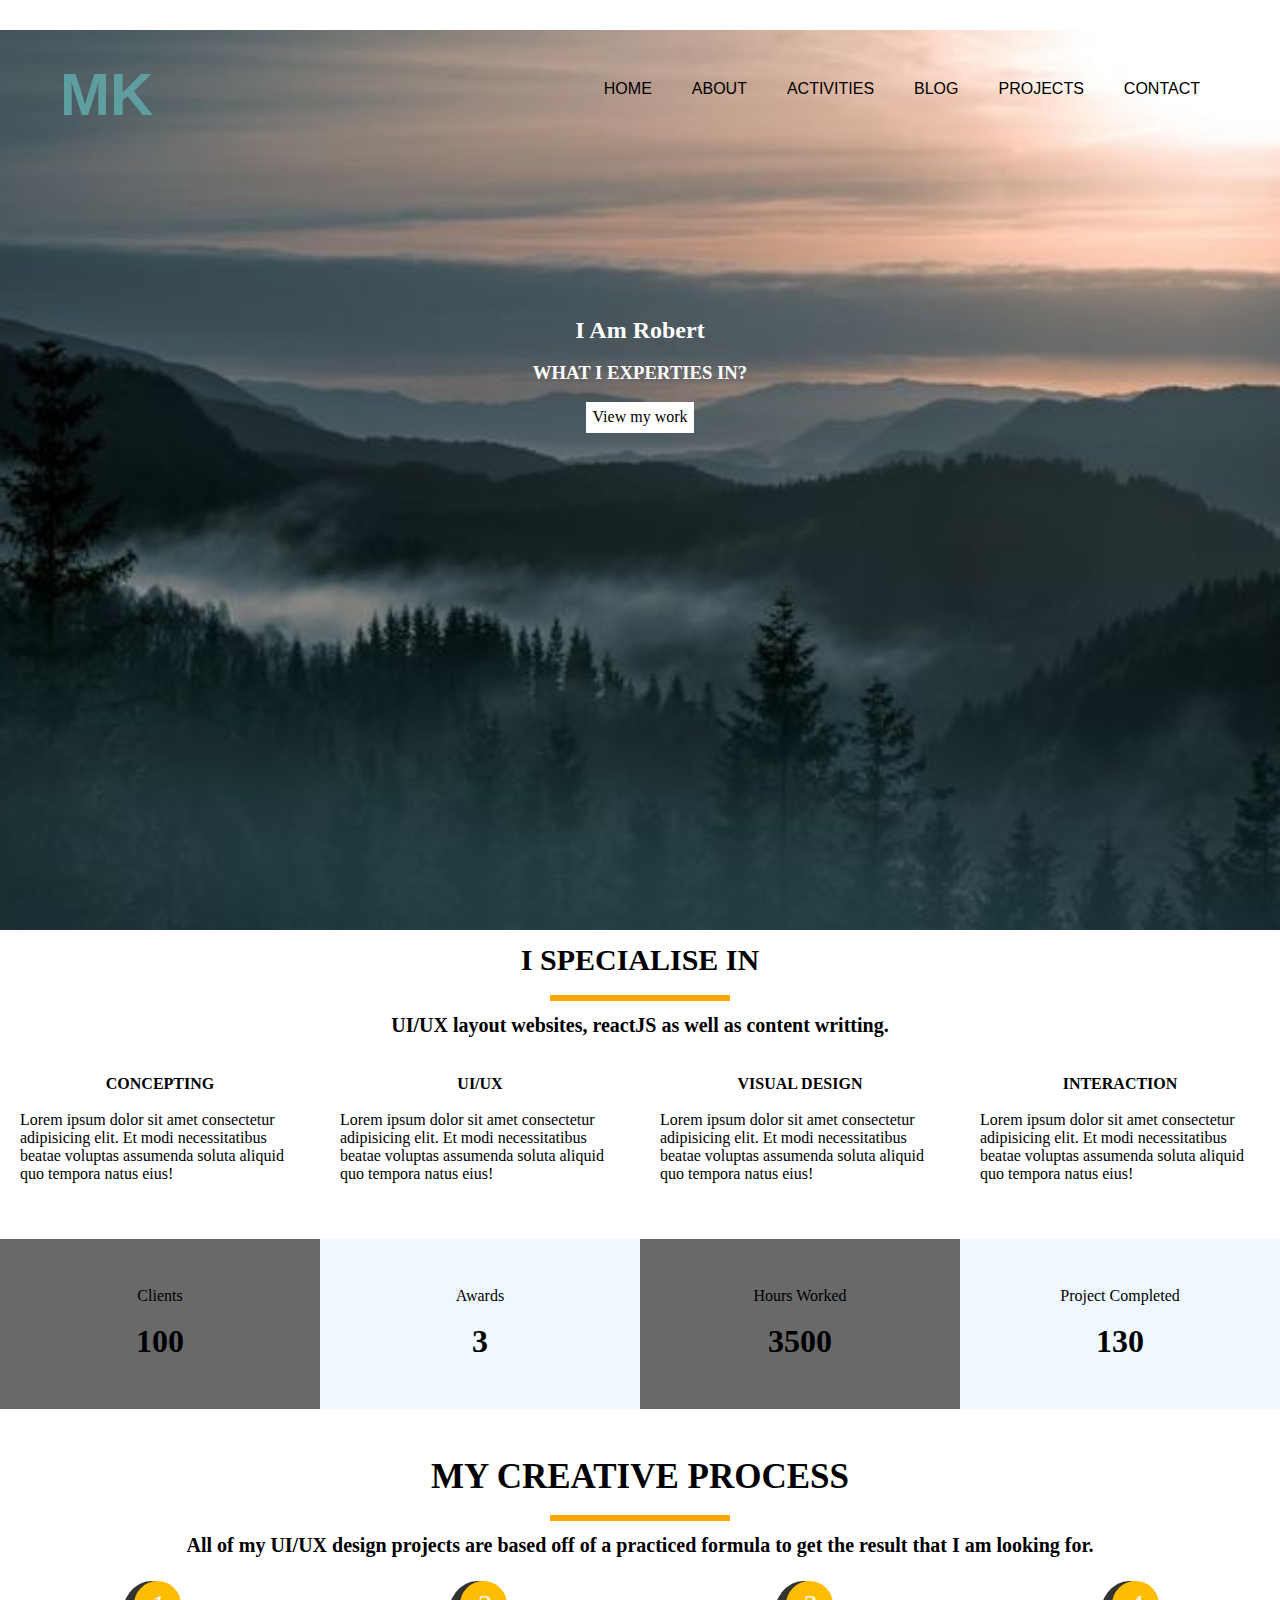
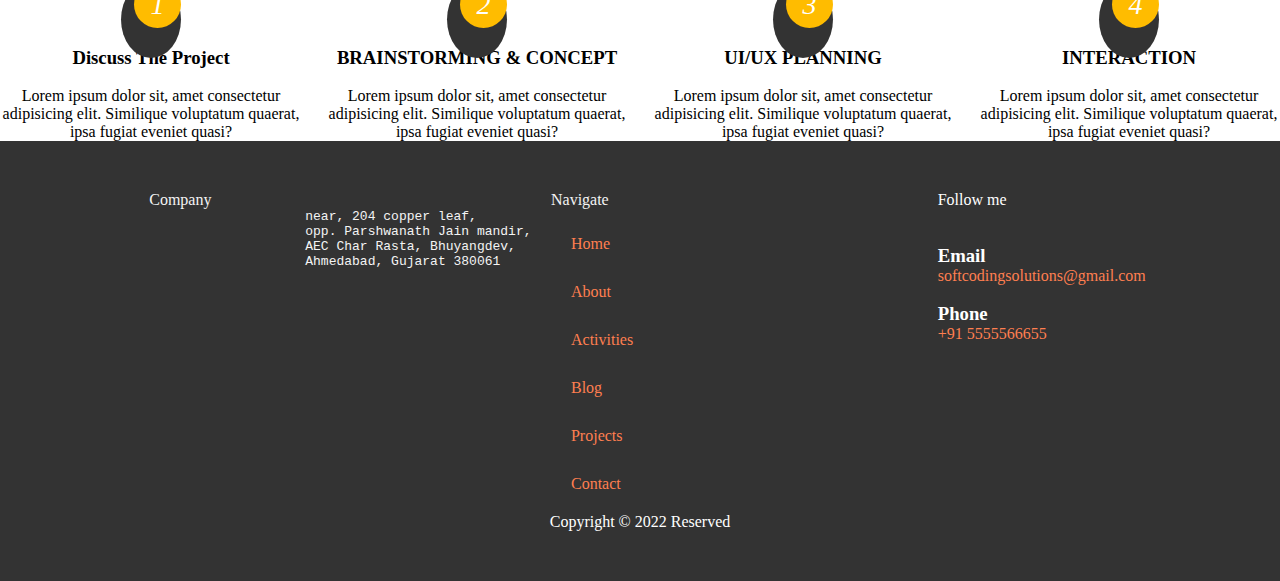
<file: project  1/index.html>
<!DOCTYPE html>
<html lang="en">
<head>
    <title>Document</title>
    <link rel="stylesheet" href="https://cdnjs.cloudflare.com/ajax/libs/font-awesome/6.1.1/css/all.min.css" integrity="sha512-KfkfwYDsLkIlwQp6LFnl8zNdLGxu9YAA1QvwINks4PhcElQSvqcyVLLD9aMhXd13uQjoXtEKNosOWaZqXgel0g==" crossorigin="anonymous" referrerpolicy="no-referrer" />
   <link rel="stylesheet" href="styles.css">
<body>
    <section id="mv">
        <div id="header">
            <div id="logo"><h1>MK</h1> </div>
                <div>
                    <ul id="navigation">
                        <li> <a href="home.html"> <p style="color: black;"> HOME </p> </a> </li>
                        <li> <a href="about.html"> <p style="color: black;"> ABOUT  </p></a> </li>
                        <li> <a href="activities.html"> <p style="color: black;">ACTIVITIES </p></a>  </li>
                        <li> <a href="blog.html"> <p style="color: black;">BLOG </p></a> </li>
                        <li> <a href="projects.html"> <p style="color: black;">  PROJECTS </p> </a>  </li>
                        <li> <a href="contact.html"> <p style="color: black;"> CONTACT  </p></a> </li>
                    </ul>
                </div>
            </div> 
            <div id="sr">
                <h2> I Am Robert </h2>
                <br>
                <h3> WHAT I EXPERTIES IN? </h3>
                <br>
                <div id="button"><a href="work.html" id="button">View my work</a>
            </div>
        </div>
    </section>
<section>
    <div id="ka">
        <h2 style="font-size: 30px;">I SPECIALISE IN </h2>
        <br>
    </div>
    <div class="line">
    </div>
    <div id="ka">
        <h4 style="font-size: 20px;">UI/UX layout websites, reactJS as well as content writting.</h4>
    </div>
    <div>
        <ul id="mi">
            <li type="none"><center><i class="fas fa-file-alt fa-2x"></i></center><br><b><center>CONCEPTING</center></b><br>Lorem ipsum dolor sit amet consectetur adipisicing elit. Et modi necessitatibus beatae voluptas assumenda soluta aliquid quo tempora natus eius!</li>
            <li type="none"><center><i class="fas fa-thin fa-desktop fa-2x"></i></center><br><b><center>UI/UX</center></b><br>Lorem ipsum dolor sit amet consectetur adipisicing elit. Et modi necessitatibus beatae voluptas assumenda soluta aliquid quo tempora natus eius!</li>
            <li type="none"><center><i class="fas fa-thin fa-crop-simple fa-2x"></i></center><br><b><center>VISUAL DESIGN</center></b><br>Lorem ipsum dolor sit amet consectetur adipisicing elit. Et modi necessitatibus beatae voluptas assumenda soluta aliquid quo tempora natus eius!</li>
            <li type="none"><center><i class="fas fa-light fa-thumbs-up fa-2x"></i></center><br><b><center>INTERACTION</center></b><br>Lorem ipsum dolor sit amet consectetur adipisicing elit. Et modi necessitatibus beatae voluptas assumenda soluta aliquid quo tempora natus eius!</li>
        </ul>
    </div> 
</section>
<br>
<br>  
<section id="about">
    <div class="cl1" >
        <div class="cl3">
            <center><i class="fa-solid fa-people-group fa-3x"></i></center><br>
            <center><p> Clients </p></center>
            <br>
            <center><h1>100</h1></center>
        </div>
    </div>
    <div class="cl2" >
        <div class="cl3">
            <center><i class="fa-solid fa-award fa-3x"></i></center><br>
            <center><p> Awards </p></center>
            <br>
            <center><h1>3</h1></center>
        </div>
    </div>
    <div class="cl1" >
        <div class="cl3">
            <center><i class="fa-solid fa-hourglass-start fa-3x"></i></center><br>
            <center><p> Hours Worked </p></center>
            <br>
            <center><h1>3500</h1></center>
        </div>

    </div>
    <div class="cl2" >
        <div class="cl3">
            <center><i class="fa-solid fa-diagram-project  fa-3x"></i></center><br>
            <center><p>Project Completed </p></center>
            <br>
            <center><h1>130</h1></center>
        </div>

    </div>
</section> 
<br>
<br>
<section>
    <div id="ka">
        <h2 style="font-size: 35px;"> MY CREATIVE PROCESS </h2>
        <br>
    </div>
    <div class="line">
    </div>
    <div id="ka">
        <h4 style="font-size:20px;">All of my UI/UX design projects are based off of a practiced formula to get the result that I am looking for.
        </h4>
    </div>
</section>
<br>
<br>
<br>
<div id="cd">
    <div>
        <i class="fa-solid fa-file fa-4x process-icon my-2">
            <div class="hi"> 1</div>
        </i><br>
        <br><h3> Discuss The Project </h3><br>
        <p>Lorem ipsum dolor sit, amet consectetur adipisicing elit. Similique voluptatum quaerat, ipsa fugiat eveniet quasi?</p>
    </div>
    <div>
        <i class="fa-solid fa-desktop fa-4x process-icon my-2"> 
            <div class="hi">2</div>
        </i><br>
        <br><h3> BRAINSTORMING & CONCEPT</h3><br>
        <p> Lorem ipsum dolor sit, amet consectetur adipisicing elit. Similique voluptatum quaerat, ipsa fugiat eveniet quasi?</p>
    </div>
    <div>
        <i class="fa-solid fa-object-ungroup fa-4x process-icon my-2">
            <div class="hi"> 3</div>
        </i><br>
        <br><h3> UI/UX PLANNING</h3><br>
        <p> Lorem ipsum dolor sit, amet consectetur adipisicing elit. Similique voluptatum quaerat, ipsa fugiat eveniet quasi?

        </p>
    </div>
    <div>
        <i class="fa-solid fa-thumbs-up fa-4x process-icon my-2">
            <div class="hi">4</div>
        </i><br>
        <br><h3> INTERACTION</h3><br>
        <p> Lorem ipsum dolor sit, amet consectetur adipisicing elit. Similique voluptatum quaerat, ipsa fugiat eveniet quasi?</p>
    </div>
</div>
<footer class="footer">
    <div class="footer1">
        <div class="row">
            <div class="col">
                Company
                <br>
                <pre>
                    near, 204 copper leaf,
                    opp. Parshwanath Jain mandir,
                    AEC Char Rasta, Bhuyangdev, 
                    Ahmedabad, Gujarat 380061
                </pre>
                <div class="line"> 
                            
                </div>
            </div>
            <div class="col">
                Navigate
                <div class="line"> 
                </div>
                <div class="col1">
                <ul>
                    <li type="none"><a href="index.html"> Home</a></li>
                    <li type="none"><a href="about.html">About</a></li>
                    <li type="none"><a href="activities.html">Activities</a></li>
                    <li type="none"><a href="blog.html">Blog</a></li>
                    <li type="none"><a href="project.html">Projects</a></li>
                    <li type="none"><a href="contact.html">Contact</a></li>
                </ul>
                </div>
            </div>
            <div class="col1">
                Follow me
                <br>
                <br>
                <div class="links">
                    <a href="#"><i class="fab fa-facebook-f fa-2x"></i></a>
                    <a href="#"><i class="fab fa-twitter fa-2x"></i></a>
                    <a href="#"><i class="fab fa-instagram fa-2x"></i></a>
                    <a href="#"><i class="fab fa-linkedin-in fa-2x"></i></a>
                </div>
                <br>
            
                <div class="col1">
                    <i class="fas fa-envelope fa-2x"></i>
                    <h3>Email</h3>
                    <a href="mailto:softcodingsolutions@gmail.com"
                                class="new">softcodingsolutions@gmail.com</a>
                </div>
                <br>
                <div>
                    <i class="fas fa-phone fa-2x"></i>
                    <h3>Phone</h3>
                    <a href="tel:+91 5555566655" class="new">+91 5555566655</a>
                </div>
            </div>
        </div>
    </div>
    <p class="footer-copyright">Copyright &copy; 2022 Reserved</p>
</footer>
</body>
</html>
</file>
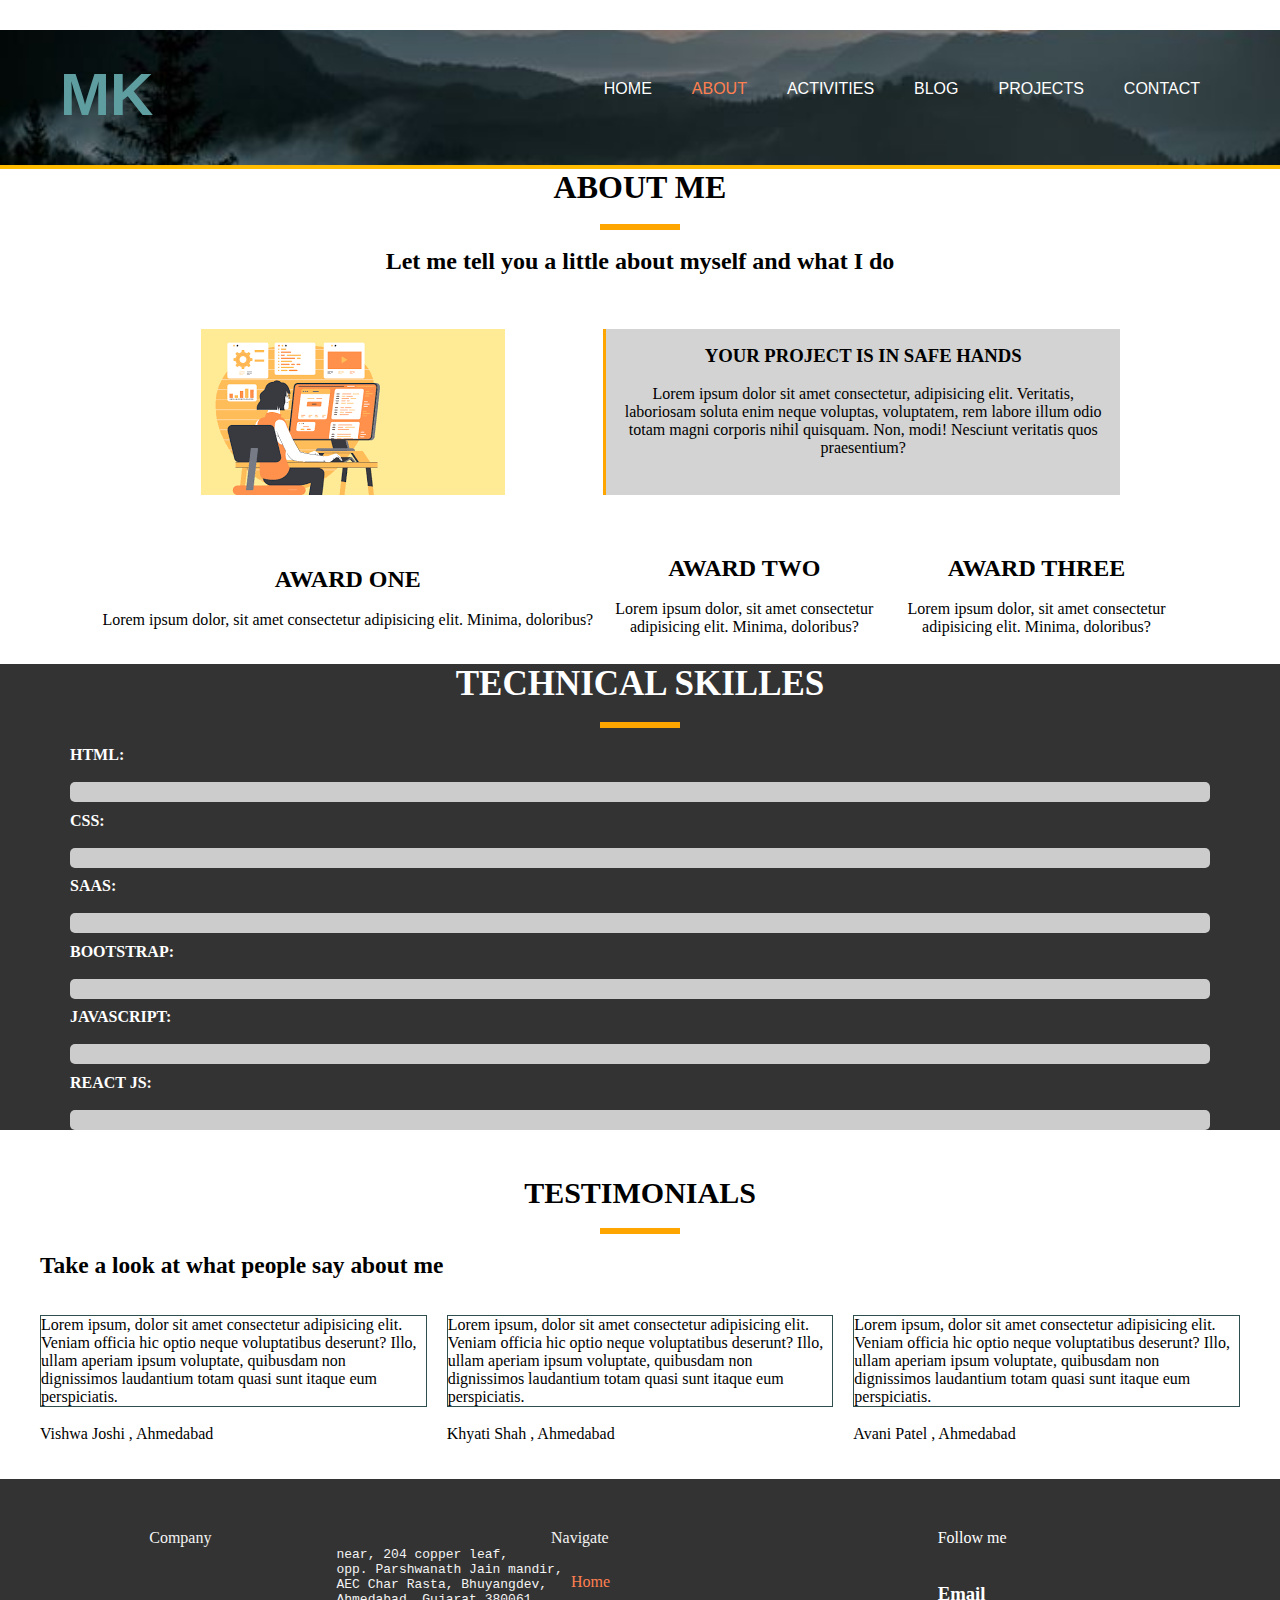
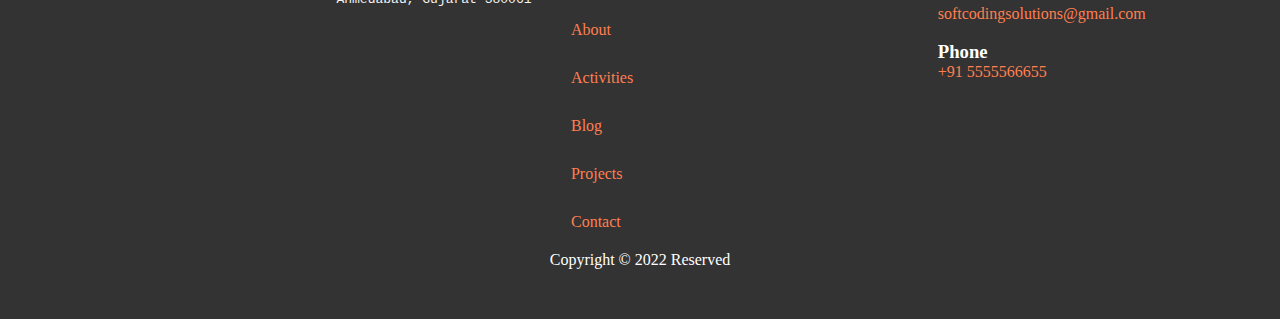
<file: project  1/about.html>
<!DOCTYPE html>
<html lang="en">
<head>
    <title>Document</title>
    <link rel="stylesheet" href="styles.css">
    <link rel="stylesheet" href="https://cdnjs.cloudflare.com/ajax/libs/font-awesome/6.1.1/css/all.min.css" integrity="sha512-KfkfwYDsLkIlwQp6LFnl8zNdLGxu9YAA1QvwINks4PhcElQSvqcyVLLD9aMhXd13uQjoXtEKNosOWaZqXgel0g==" crossorigin="anonymous" referrerpolicy="no-referrer" />
    <script src="./about.js"></script>
    </script>
</head>
<body>
    <section id="vm">
        <div id="header">
            <div id="logo"><h1>MK</h1> </div>
                <div>
                    <ul id="navigation">
                        <li> <a href="home.html"> <p style="color:white;"> HOME </p> </a> </li>
                        <li> <a href="about.html"> <p style="color:white:"> ABOUT  </p></a> </li>
                        <li> <a href="activities.html"> <p style="color: white;">ACTIVITIES </p></a>  </li>
                        <li> <a href="blog.html"> <p style="color: white;">BLOG </p></a> </li>
                        <li> <a href="projects.html"> <p style="color: white;">  PROJECTS </p> </a>  </li>
                        <li> <a href="contact.html"> <p style="color: white;"> CONTACT  </p></a> </li>
                    </ul>
                </div>
            </div> 
        </div>
     </section>
     <div class="line2">

    </div>
    <section>
        <div>
            <h1><center> ABOUT ME </center> </h1>
        </div><br>
        <div class="line3">
        </div><br>
        <div>
            <h2><center> Let me tell you a little about myself and what I do </center></h2>
        </div><br><br>
        <br>
        <div id="about1">
            <img src="i7.png" alt="this is misri" id="img">
            <div id="info">
                <h3> <b> YOUR PROJECT IS IN SAFE HANDS </b></h3><br>
                <p> Lorem ipsum dolor sit amet consectetur, adipisicing elit. Veritatis, laboriosam soluta enim neque voluptas, voluptatem, rem labore illum odio totam magni corporis nihil quisquam. Non, modi! Nesciunt veritatis quos praesentium?</p>
            </div><br>
            <div id="a1">
                <i class=" fas fa-solid fa-award fa-3x"></i><br><br>
                <h2> AWARD ONE</h2><br>
                <P> <center> Lorem ipsum dolor, sit amet consectetur adipisicing elit. Minima, doloribus?</center></P>
            </div>
            <div id="a2"> 
                <i class="fas fa-solid fa-award fa-3x"></i><br><br>
                <h2> AWARD TWO</h2><br>
                <p> <center> Lorem ipsum dolor, sit amet consectetur adipisicing elit. Minima, doloribus?</center></p>
            </div>
            <div id="a3">
                <i class="fas fa-solid fa-award fa-3x"></i><br><br>
                <h2> AWARD THREE</h2><br>
                <p><center>Lorem ipsum dolor, sit amet consectetur adipisicing elit. Minima, doloribus?</center></p>
            </div>
        </div>
    </section>
    <div id="tech">
        <div id="title">
            <h3 style="font-size:35px; color: white;"><center> TECHNICAL SKILLES </center></h3><br>
            <div class="line3">
            </div><br>
        </div>
        <div id="tech2">
            <h4> HTML:</h4><br>
        </div>
        <div id="html1">
            <div id="html2" data-done="95%">

            </div>
        </div>
        <div id="tech2">
            <h4> CSS:</h4><br>
        </div>
        <div id="css1">
            <div id="css2" data-done="50%">

            </div>
        </div>
        <div id="tech2">
            <h4> SAAS:</h4><br>
        </div>
        <div id="sass1">
            <div id="sass2" data-done="95%">

            </div>
        </div>
        <div id="tech2">
            <h4> BOOTSTRAP:</h4><br>
        </div>
        <div id="bs1">
            <div id="bs2" data-done="65%">

            </div>
        </div>
        <div id="tech2">
            <h4> JAVASCRIPT:</h4><br>
        </div>
        <div id="js1">
            <div id="js2" data-done="45%">

            </div>
        </div>
        <div id="tech2">
            <h4> REACT JS:</h4><br>
        </div>
        <div id="rjs1">
            <div id="rjs2" data-done="80%">

            </div>
        </div>
    </div><br>
    <br>
    <div>
        <h1 style="font-size: 30px;"> <center> TESTIMONIALS </center> </h1>
    </div><br>
    <div class="line3">
    </div><br>
    <div id="about2">
        <h3> Take a look at what people say about me </h3>
    </div><br><br>
    <div id="about3">
        <div>
            <div id="about31">
                Lorem ipsum, dolor sit amet consectetur adipisicing elit. Veniam officia hic optio neque voluptatibus deserunt? Illo, ullam aperiam ipsum voluptate, quibusdam non dignissimos laudantium totam quasi sunt itaque eum perspiciatis.
            </div><br>
            Vishwa Joshi , Ahmedabad
        </div>
        <div>
            <div id="about31">
                Lorem ipsum, dolor sit amet consectetur adipisicing elit. Veniam officia hic optio neque voluptatibus deserunt? Illo, ullam aperiam ipsum voluptate, quibusdam non dignissimos laudantium totam quasi sunt itaque eum perspiciatis.
            </div><br>
            Khyati Shah , Ahmedabad
        </div>
        <div>
            <div id="about31">
                Lorem ipsum, dolor sit amet consectetur adipisicing elit. Veniam officia hic optio neque voluptatibus deserunt? Illo, ullam aperiam ipsum voluptate, quibusdam non dignissimos laudantium totam quasi sunt itaque eum perspiciatis.
            </div><br>
            Avani Patel , Ahmedabad
        </div>
    </div>
    <br><br>
    <footer class="footer">
        <div class="footer1">
            <div class="row">
                <div class="col">
                    Company
                    <br>
                    <pre>
                        near, 204 copper leaf,
                        opp. Parshwanath Jain mandir,
                        AEC Char Rasta, Bhuyangdev, 
                        Ahmedabad, Gujarat 380061
                    </pre>
                    <div class="line"> 
                                
                    </div>
                </div>
                <div class="col">
                    Navigate
                    <div class="line"> 
                    </div>
                    <div class="col1">
                    <ul>
                        <li type="none"><a href="index.html"> Home</a></li>
                        <li type="none"><a href="about.html">About</a></li>
                        <li type="none"><a href="activities.html">Activities</a></li>
                        <li type="none"><a href="blog.html">Blog</a></li>
                        <li type="none"><a href="project.html">Projects</a></li>
                        <li type="none"><a href="contact.html">Contact</a></li>
                    </ul>
                    </div>
                </div>
                <div class="col1">
                    Follow me
                    <br>
                    <br>
                    <div class="links">
                        <a href="#"><i class="fab fa-facebook-f fa-2x"></i></a>
                        <a href="#"><i class="fab fa-twitter fa-2x"></i></a>
                        <a href="#"><i class="fab fa-instagram fa-2x"></i></a>
                        <a href="#"><i class="fab fa-linkedin-in fa-2x"></i></a>
                    </div>
                    <br>
                
                    <div class="col1">
                        <i class="fas fa-envelope fa-2x"></i>
                        <h3>Email</h3>
                        <a href="mailto:softcodingsolutions@gmail.com"
                                    class="new">softcodingsolutions@gmail.com</a>
                    </div>
                    <br>
                    <div>
                        <i class="fas fa-phone fa-2x"></i>
                        <h3>Phone</h3>
                        <a href="tel:+91 5555566655" class="new">+91 5555566655</a>
                    </div>
                </div>
            </div>
        </div>
        <p class="footer-copyright">Copyright &copy; 2022 Reserved</p>
    </footer>


    
</body>
</html>
</file>
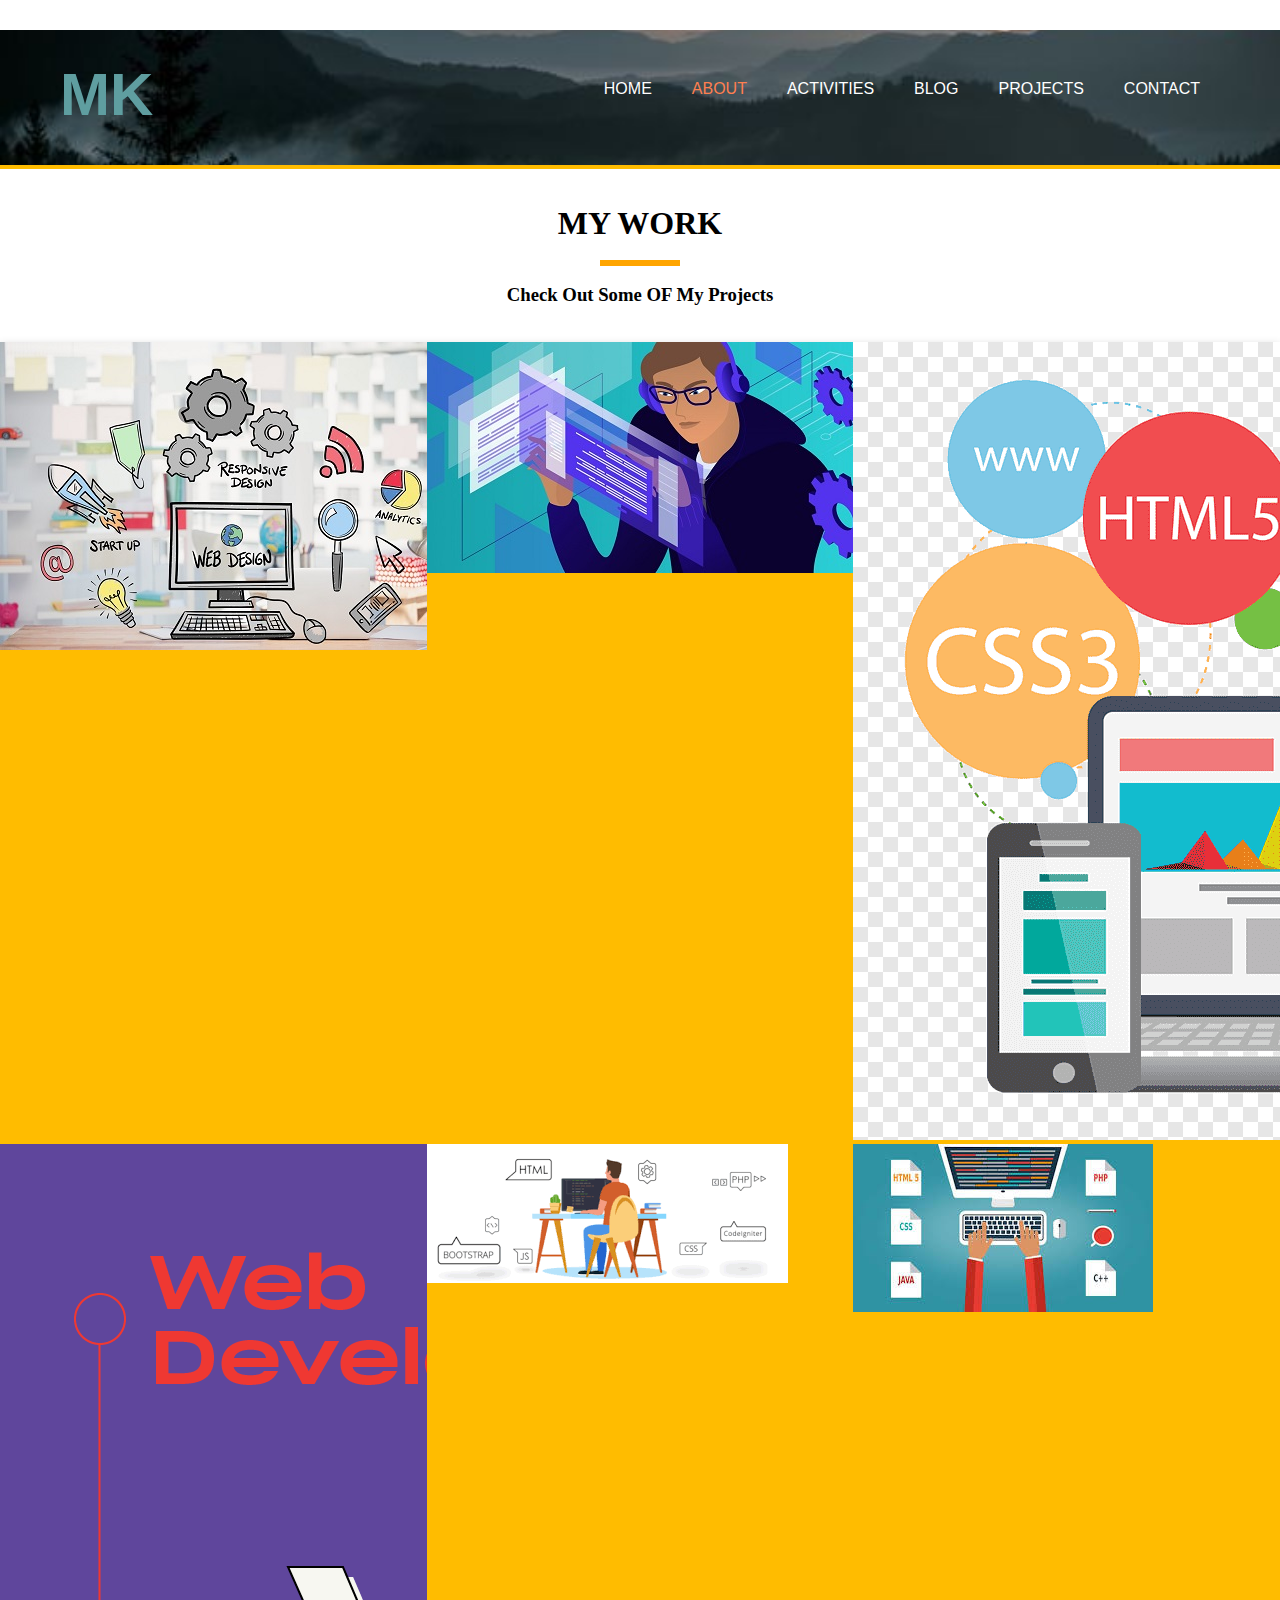
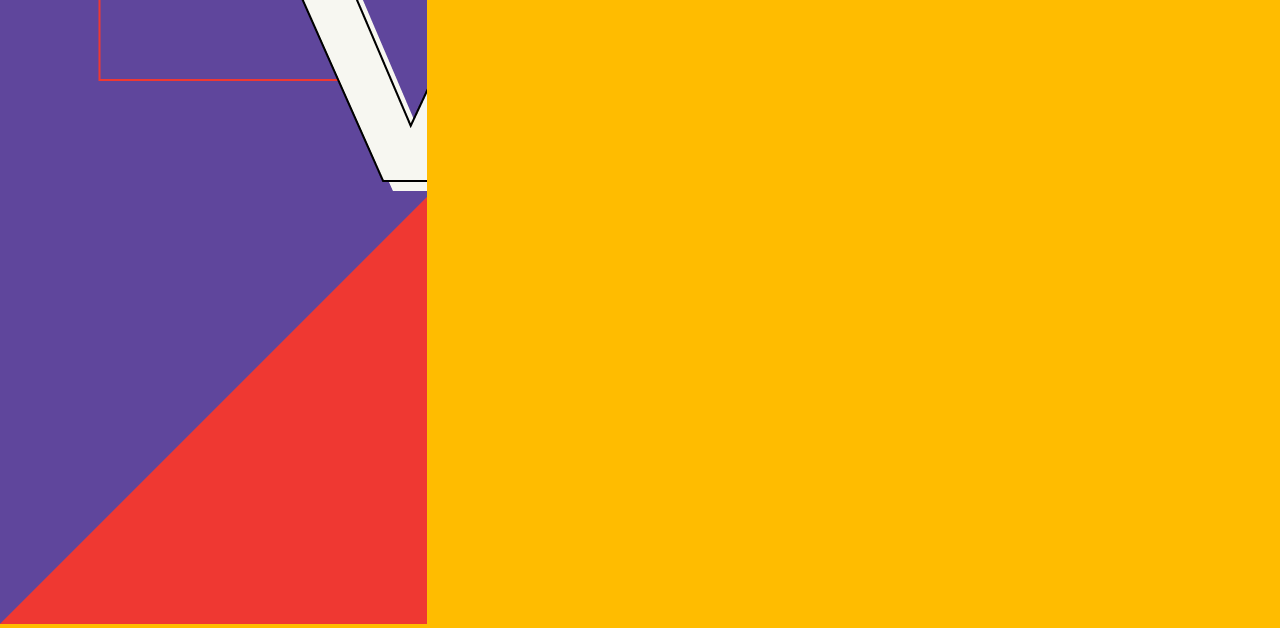
<file: project  1/activities.html>
<!DOCTYPE html>
<html lang="en">
<head>
    <title>Document</title>
    <link rel="stylesheet" href="styles.css">
</head>
<body>
    <section id="vm">
        <div id="header">
            <div id="logo"><h1>MK</h1> </div>
                <div>
                    <ul id="navigation">
                        <li> <a href="home.html"> <p style="color:white;"> HOME </p> </a> </li>
                        <li> <a href="about.html"> <p style="color:white:"> ABOUT  </p></a> </li>
                        <li> <a href="activities.html"> <p style="color: white;">ACTIVITIES </p></a>  </li>
                        <li> <a href="blog.html"> <p style="color: white;">BLOG </p></a> </li>
                        <li> <a href="projects.html"> <p style="color: white;">  PROJECTS </p> </a>  </li>
                        <li> <a href="contact.html"> <p style="color: white;"> CONTACT  </p></a> </li>
                    </ul>
                </div>
            </div> 
        </div>
    </section>
    <div class="line2"></div>
    <div><br><br>
        <h1><center> MY WORK </center></h1>
    </div><br>
    <div class="line3">
    </div><br>
    <div> 
        <h3><center> Check Out Some OF My Projects </center></h3>
    </div><br><br>
    <div id="items">
        <div id="itm1">
            <div id="im">
                <img src="im2.jpg" alt="this is image">
            </div>
            <div id="text">
                <div id="text1">
                    <p id="text2"> Design </p>
                    <h2 id="text3"> Great Gradiant</h2>
                </div>
            </div>
        </div>
        <div id="itm1">
            <div id="im">
                <img src="im3.jpg" alt="this is image">
            </div>
            <div id="text">
                <div id="text1">
                    <p id="text2"> ui/ux </p>
                    <h2 id="text3"> World Exprience </h2>
                </div>
            </div>
        </div>
        <div id="itm1">
            <div id="im">
                <img src="im5.png" alt="this is image">
            </div>
            <div id="text">
                <div id="text1">
                    <p id="text2"> Design </p>
                    <h2 id="text3"> Great Gradiant</h2>
                </div>
            </div>
        </div>
        <div id="itm1">
            <div id="im">
                <img src="im7.png" alt="this is image">
            </div>
            <div id="text">
                <div id="text1">
                    <p id="text2"> Design </p>
                    <h2 id="text3"> Great Gradiant</h2>
                </div>
            </div>
        </div>
        <div id="itm1">
            <div id="im">
                <img src="im8.png" alt="this is image">
            </div>
            <div id="text">
                <div id="text1">
                    <p id="text2"> Design </p>
                    <h2 id="text3"> Great Gradiant</h2>
                </div>
            </div>
        </div>
        <div id="itm1">
            <div id="im">
                <img src="images.jpg" alt="this is image">
            </div>
            <div id="text">
                <div id="text1">
                    <p id="text2"> Design </p>
                    <h2 id="text3"> Great Gradiant</h2>
                </div>
            </div>
        </div>
    </div>
</body>
</html>
</file>
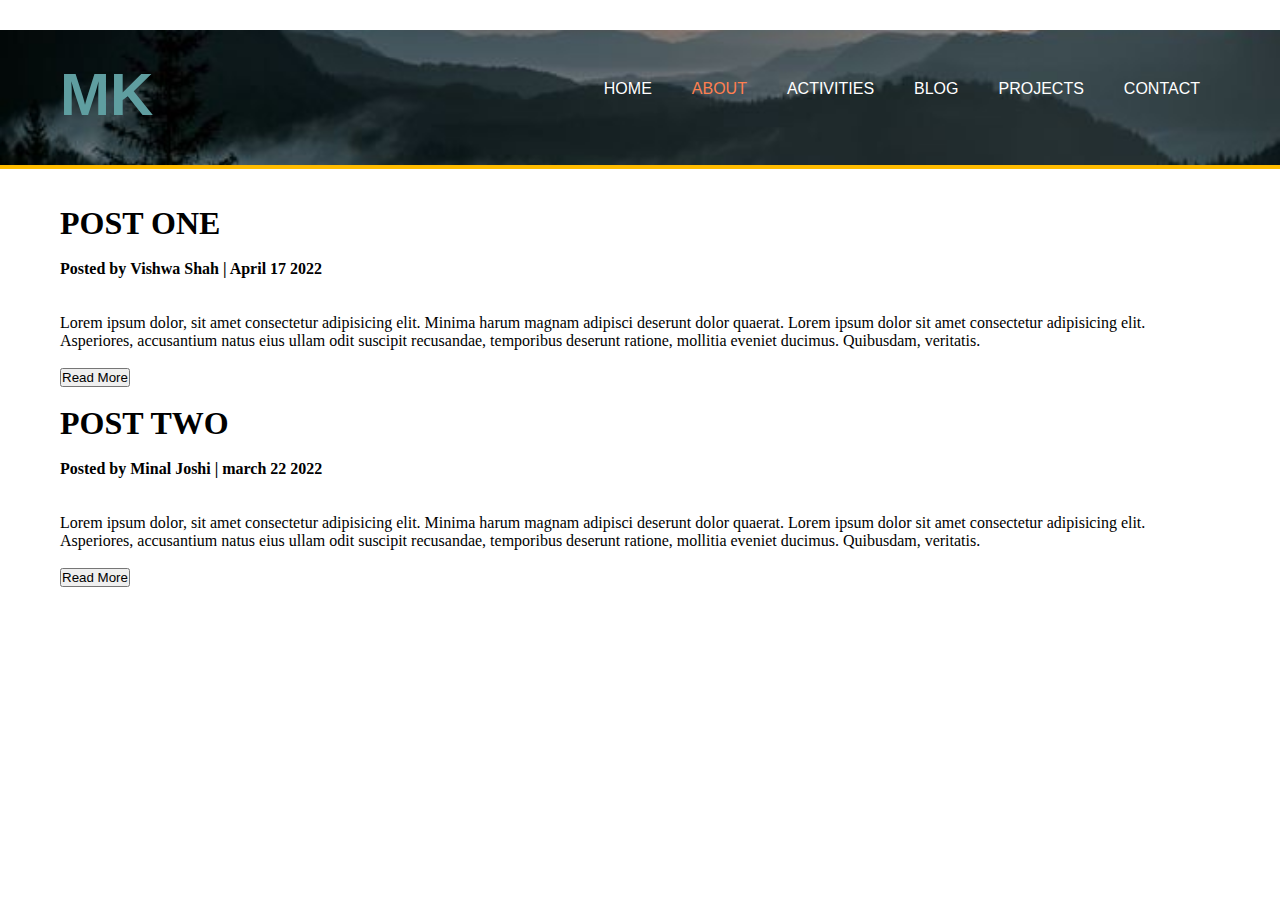
<file: project  1/blog.html>
<!DOCTYPE html>
<html lang="en">
<head>
    <title>Document</title>
    <link rel="stylesheet" href="styles.css">
    <link rel="stylesheet" href="https://cdnjs.cloudflare.com/ajax/libs/font-awesome/6.1.1/css/all.min.css" integrity="sha512-KfkfwYDsLkIlwQp6LFnl8zNdLGxu9YAA1QvwINks4PhcElQSvqcyVLLD9aMhXd13uQjoXtEKNosOWaZqXgel0g==" crossorigin="anonymous" referrerpolicy="no-referrer" />
</head>
<style>

    .hide,
    .hide-1,
    .hide-2 {
        display: none;
    }
</style>

<body>
    <section id="vm">
        <div id="header">
            <div id="logo"><h1>MK</h1> </div>
                <div>
                    <ul id="navigation">
                        <li> <a href="home.html"> <p style="color:white;"> HOME </p> </a> </li>
                        <li> <a href="about.html"> <p style="color:white:"> ABOUT  </p></a> </li>
                        <li> <a href="activities.html"> <p style="color: white;">ACTIVITIES </p></a>  </li>
                        <li> <a href="blog.html"> <p style="color: white;">BLOG </p></a> </li>
                        <li> <a href="projects.html"> <p style="color: white;">  PROJECTS </p> </a>  </li>
                        <li> <a href="contact.html"> <p style="color: white;"> CONTACT  </p></a> </li>
                    </ul>
                </div>
            </div> 
        </div>
     </section>
     <div class="line2">

    </div><br><br>
    <section class="blog2">
        <div>
            <h1> POST ONE </h1>
        </div><br>
        <div class="blog">
            <i class="fa-solid fa-user"></i>
            <h4> Posted by <b> Vishwa Shah </b> | April 17 2022
            </h4> 
        </div><br><br>
        <div>
            <p> Lorem ipsum dolor, sit amet consectetur adipisicing elit. Minima harum magnam adipisci deserunt dolor quaerat. Lorem ipsum dolor sit amet consectetur adipisicing elit. Asperiores, accusantium natus eius ullam odit suscipit recusandae, temporibus deserunt ratione, mollitia eveniet ducimus. Quibusdam, veritatis.
                <span class="show hide">
                    Architecto nulla tempora, laboriosam eaque enim libero
                                
                                veritatis autem illum beatae cupiditate odio quae accusantium! Officiis ad quidem quas
                                cum, doloribus
                                reprehenderit aperiam amet, beatae at voluptate perferendis obcaecati qui expedita ipsa
                                
                                aperiam ab esse rem, recusandae nostrum eaque aliquid eos optio magni quia corrupti
                                consequuntur similique. Doloribus quibusdam numquam fugit beatae perspiciatis cumque
                                magnam dolorum odit ratione cum, deserunt inventore sed delectus eligendi?</span>
                     
                </span>
                <br>
                <br>
                <button id="btn" class="btn btn-light"> Read More </button>
            </p>
        </div>
    </section><br>
    <section class="blog1">
        <div>
            <h1> POST TWO </h1>
        </div><br>
        <div class="blog">
            <i class="fa-solid fa-user"></i>
            <h4> Posted by <b> Minal Joshi </b> | march 22 2022</h4> 
        </div><br><br>
        <div>
            <p> Lorem ipsum dolor, sit amet consectetur adipisicing elit. Minima harum magnam adipisci deserunt dolor quaerat. Lorem ipsum dolor sit amet consectetur adipisicing elit. Asperiores, accusantium natus eius ullam odit suscipit recusandae, temporibus deserunt ratione, mollitia eveniet ducimus. Quibusdam, veritatis.
                <span class="show-1 hide-1">
                    Architecto nulla tempora, laboriosam eaque enim libero
                                
                                veritatis autem illum beatae cupiditate odio quae accusantium! Officiis ad quidem quas
                                cum, doloribus
                                reprehenderit aperiam amet, beatae at voluptate perferendis obcaecati qui expedita ipsa
                                
                                aperiam ab esse rem, recusandae nostrum eaque aliquid eos optio magni quia corrupti
                                consequuntur similique. Doloribus quibusdam numquam fugit beatae perspiciatis cumque
                                magnam dolorum odit ratione cum, deserunt inventore sed delectus eligendi?</span>
                     
                </span>
                <br>
                <br>
                <button id="btn-1" class="btn btn-dark"> Read More </button>
            </p>
        </div>
    </section><br>
    <script src="./blog.js"></script>
    

</body>
</html>
</file>
<file: project  1/styles.css>
#header
{
    display: flex;
    justify-content: space-between;
    margin: 30px;
    padding: 30px;
    color: cadetblue;
    font-family: 'Gill Sans', 'Gill Sans MT', Calibri, 'Trebuchet MS', sans-serif;
   
}
#navigation
{
    display: flex;
    list-style-type: none;
    color:#ffffff;
   
}
a
{
    text-decoration: none;
    color: coral;
}
li
{
    margin:10px;
    padding: 10px;
}
*{
    margin: 0;
    padding: 0;
}
#button{
    display: inline-block;
    color: rgb(0, 0, 0);
    border: none;
    background-color: #ffffff;
    padding: 0.2rem;
    transition: all 0.5s;
    cursor: pointer;
}
#button:hover{
    background-color: #fcf807;
}
#sr{
    padding-top: 10%;
    text-align: center;
    color: #ffffff;
}
.fas{
    color: rgb(248, 190, 2);
}
#ka{
    padding-top: 1%;
    text-align: center;
    
}
#new:hover{
    background-color: rgb(245, 225, 2);

}
#mi
{
    display: flex;
    list-style-type: none;
    color: black;
}
#logo
{
    font-size: 30px;
    font-family:'Trebuchet MS', 'Lucida Sans Unicode', 'Lucida Grande', 'Lucida Sans', Arial, sans-serif;
}
#mv
{

    height: 100vh;
    background-image: url("im1.jpg");
    background-repeat: no-repeat;
    background-position: center;
    background-size:cover;
}
.line
{
    border-bottom:6px orange solid;
    margin-left: 550px;
    margin-right: 550px;

}
#about
{
    display: flex;
    justify-content: space-between;
    
    
}
.cl1
{
    background-color: dimgray;
    box-sizing: border-box;
    height: 170px;
    width: 25%;
}
.cl2
{
    background-color: aliceblue;
    box-sizing: border-box;
    height: 170px;
    width: 25%; 
}
.cl3
{
    margin-top: 30px;
}
#cd
{
    display: grid;
    grid-template-columns: repeat(4, 1fr);
    grid-gap: 1.5rem;
    text-align: center;
}
.hi
{
    position: absolute;
    top: 0;
    right: 0;
    font-size: 28px;
    background: #ffbc00;
    color: #fff;
    border-radius: 50%;
    height: 15px;
    width: 15px;
    line-height: 15px;
    padding: 16px;
}
.process-icon{
    border-radius: 100%;
  background: #333;
  color: #fff;
  padding: 30px;
  width: 70px;
  height: 70px;
  text-align: center;
  position: relative;
  transition: all 1.2s;
}
.process-icon:hover{
    background: orange;
  width: 100px;
  height: 100px;
  line-height: 90px;
}
.footer {
    background-color: #333;
    padding: 50px 0;
}
.footer1{
    max-width: 1170px;
    margin: auto;
}
.row {
    display: flex;
    justify-content: space-evenly;
}
.col {
    color: #f4f4f4;
    width: 25%;
    padding: 0 15px;
  }
.col1{
        color: rgb(255, 255, 255);
}
.col1:hover{
    color: white;
}
.links{
    display: flex;
    justify-content: space-between;
    background-color:#333;
}
.new:hover{
    color: white;

}
.footer-copyright{
    text-align: center;
    color: rgb(255, 255, 255);
}
#vm
{
    background-image: url("im1.jpg");
    background-repeat: no-repeat;
    background-position: center;
    background-size:cover;
    height: 15vh;
    margin-top: 0%;
    padding-top: 0%;
}
.line2{
    border-bottom:4px  #ffbc00 solid;
}
.line3
{ 
    border-bottom:6px orange solid;
    margin-left: 600px;
    margin-right: 600px;
}
#about1
{
    display:grid;
    grid-template-areas: "img info info" "a1 a2 a3";
    grid-gap: 10px;
    margin-left: 8%;
    margin-right: 8%;

}
#img
{
    grid-area: img;
    margin-left: 20%;
}
#info
{
    grid-area: info;
    text-align: center;
    margin-right: 10%;
    border-left: 3px solid orange;
    padding: 1rem;
    background:lightgray;
    color: black;
}
#a1
{
    grid-area: a1;
    padding-top: 5%;
    text-align: center;
    
}
#a2
{
    grid-area: a2;
    padding-top: 5%;
    text-align: center;
    
}
#a3
{
    grid-area: a3;
    padding-top: 5%;
    text-align: center;
    
}
.fas{
    color:orange;
}
#html1
{
    overflow: hidden;
    height: 20px;
    background: #ccc;
    border-radius: 5px;
    margin-bottom: 0.6rem;
    margin-left: 70px;
    margin-right: 70px;
}
#html2
{
    height: 100%;
    color: #fff;
    width: 0;
    text-align: center;
    background: #ffbc00;
    transition: 1s ease 0.3s;
    transition: 3s ease-in-out;
}
#tech
{
    background-color: #333;
}
#tech2
{
    margin-left: 70px;
    margin-right: 70px;
    color: white;
}
#tech #css1
{
    overflow: hidden;
    height: 20px;
    background: #ccc;
    border-radius: 5px;
    margin-bottom: 0.6rem;
    margin-left: 70px;
    margin-right: 70px;
}
#tech #css2
{
    height: 100%;
    color: #fff;
    width: 0;
    text-align: center;
    background: #ffbc00;
    transition: 1s ease 0.3s;
    transition: 3s ease-in-out;
}
#tech #sass1
{
    overflow: hidden;
    height: 20px;
    background: #ccc;
    border-radius: 5px;
    margin-bottom: 0.6rem;
    margin-left: 70px;
    margin-right: 70px;
}
#tech #sass2
{
    height: 100%;
    color: #fff;
    width: 0;
    text-align: center;
    background: #ffbc00;
    transition: 1s ease 0.3s;
    transition: 3s ease-in-out;
    tran
}
#tech #bs1
{
    overflow: hidden;
    height: 20px;
    background: #ccc;
    border-radius: 5px;
    margin-bottom: 0.6rem;
    margin-left: 70px;
    margin-right: 70px;
}
#tech #bs2
{
    height: 100%;
    color: #fff;
    width: 0;
    text-align: center;
    background: #ffbc00;
    transition: 1s ease 0.3s;
    transition: 3s ease-in-out;
}
#tech #js1
{
    overflow: hidden;
    height: 20px;
    background: #ccc;
    border-radius: 5px;
    margin-bottom: 0.6rem;
    margin-left: 70px;
    margin-right: 70px;
}
#tech #js2
{
    height: 100%;
    color: #fff;
    width: 0;
    text-align: center;
    background: #ffbc00;
    transition: 3s ease-in-out;
}
#tech #rjs1
{
    overflow: hidden;
    height: 20px;
    background: #ccc;
    border-radius: 5px;
    margin-bottom: 0.6rem;
    margin-left: 70px;
    margin-right: 70px;
}
#tech #rjs2
{
    height: 100%;
    color: #fff;
    width: 0;
    text-align: center;
    background: #ffbc00;
    transition: 3s ease-in-out;
}
#about2
{
    margin-left: 40px;
    font-size: 20px
}
#about3
{
    display: grid;
    grid-template-columns: auto auto auto;
    grid-gap: 20px;
    justify-content: space-between;
    margin-left: 40px;
    margin-right: 40px;
}
#about31
{
    border: 1px darkslategray solid;
    text-align: left;
    grid-area: about31;
}
.blog
{
    display: flex ;
    justify: content 10px;;
}
.blog1
{
    margin-left: 30px;
    padding-left: 30px;
    margin-right: 30px;
    padding-right: 30px;
}
.blog2
{
    margin-left: 30px;
    padding-left: 30px;
    margin-right: 30px;
    padding-right: 30px;
}
#items
{
    display: grid;
    grid-template-columns: repeat(3, 1fr);
    box-shadow: 0 5px 10px 0 rgb(0 0 0 / 30%);
}
#itm1
{
    position: relative;
    background: #ffbc00;
    overflow: hidden;
}
#im
{
    height: auto;
    transform: translateZ(0);
    display: block;
    transition: transform 750ms cubic-bezier(0.2, 1, 0.3, 1);
}
#text
{
    position: absolute;
    top: 0;
    left: 0;
    bottom: 0;
    right: 0;
    opacity: 0;
    text-align: center;
    z-index: 1;
    color: #fff;
    transform: translateX(-20%);
    transition: opacity 500ms cubic-bezier(0.2, 1, 0.3, 1) transform cubic-bezier(0.2, 1, 0.3, 1);
    transition-delay: 300ms;
}
#text1
{
    position: absolute;
    width: 100%;
    top: 50%;
    transform: translateY(-50%);
}
#text2
{
    text-transform: uppercase;
    font-size: 1.2rem;
    opacity: 0.7;
    margin: 0;
}
#text3
{
    font-size: 2rem;
    padding: 0 1rem;
    margin: 5px 0 0 0;
}
</file>
